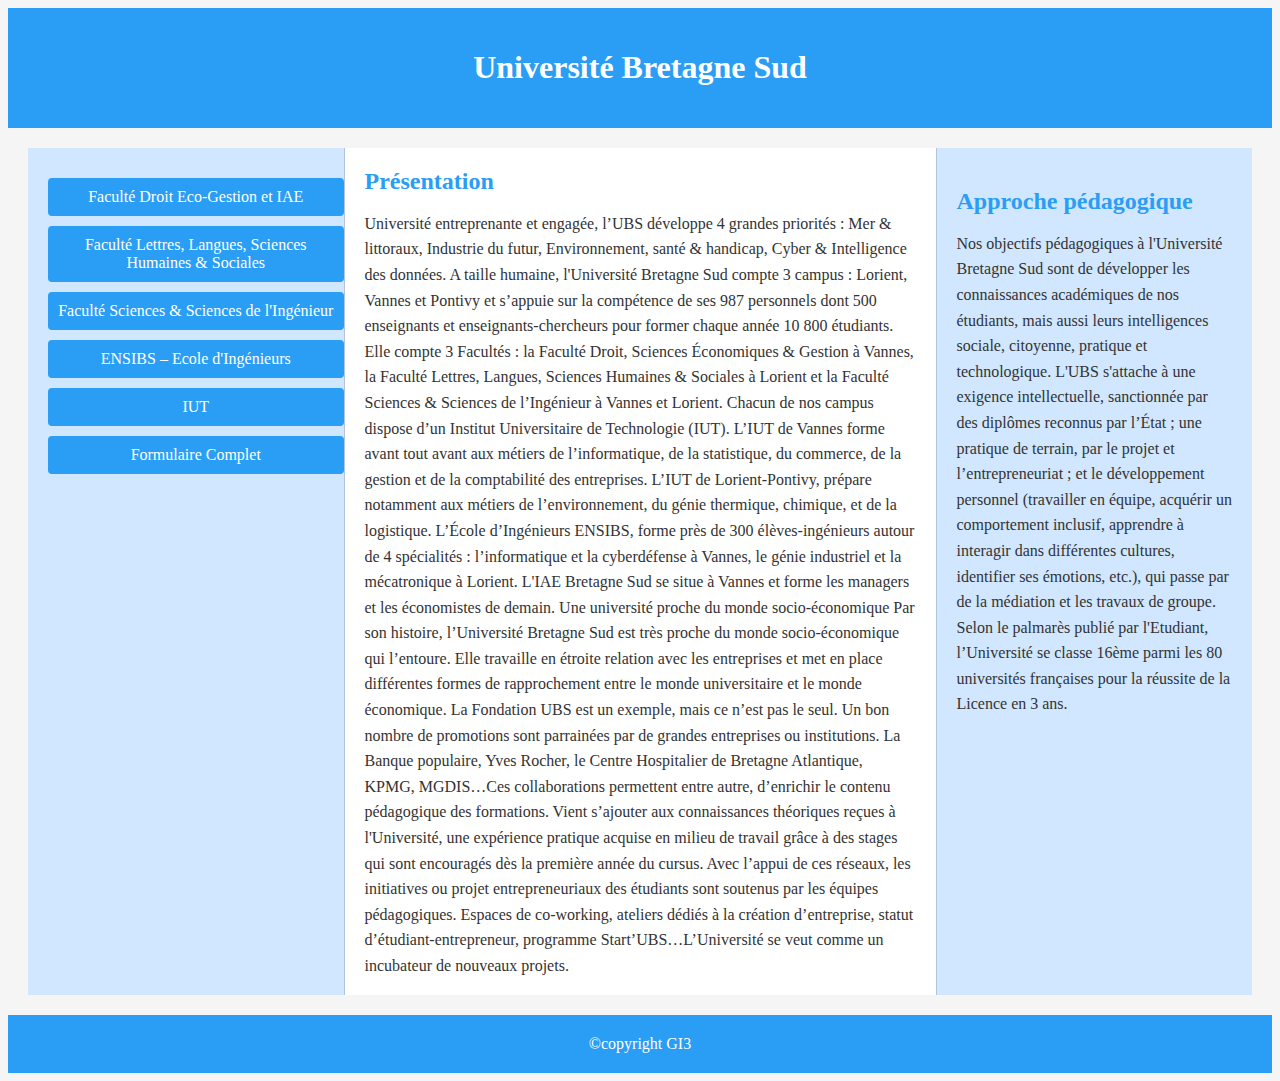
<file: index.html>
<!DOCTYPE html>
<html>
<head>
<meta name="viewport" content="width=device-width, initial-scale=1.0">
        <style>
            body {
              font-family: 'Verdana';
              color: #333333;
              background-color: whitesmoke;
              height: 100%;
              display: flex;
              flex-direction: column;
            }
            .header, .footer {
              background-color: #2a9df4;
              text-align: center;
              padding: 20px;
              color: white;
            }
            .container {
              display: flex;
              flex: 2;
              margin: 20px;
              border-radius: 8px;
              background-color: white;
            }
            .menu, .main, .right {
              padding: 20px;
            }
            .menu {
              width: 25%;
              background-color: #d0e7ff;
              border-right: 1px solid #b0c4de;
            }
            .menu a {
              background-color: #2a9df4;
              padding: 10px;
              margin-top: 10px;
              display: block;
              width: 100%;
              color: white;
              text-decoration: none;
              border-radius: 4px;
              text-align: center;
            }
            .menu a:hover {
              background-color: #1c7dcf;
            }
            .main {
              width: 50%;
              padding: 0 20px;
            }
            .right {
              width: 25%;
              background-color: #d0e7ff;
              border-left: 1px solid #b0c4de;
            }
            h2 {
              color: #2a9df4;
              margin-bottom: 10px;
            }
            p {
              line-height: 1.6;/*Hauteur entre h2 et p*/
            }
            
            
            @media  (max-width: 600px) {
              .container {
                flex-direction: column;
              }
              .menu, .main, .right {
                width: 100%;
                padding: 15px 0;
                border-radius: 0;
              }
              .menu {
                border-right: none;
                border-bottom: 1px solid #b0c4de;
              }
              .right {
                border-left: none;
                border-top: 1px solid #b0c4de;
              }
            }
            </style>

</head>
<body>
<div class="header">
  <h1>Université Bretagne Sud</h1>
</div>
<div class="container">
  <div class="menu">
    <a href="https://www-facultedseg.univ-ubs.fr/fr/index.html">Faculté Droit Eco-Gestion
         et IAE</a>
    <a href="https://www-facultellshs.univ-ubs.fr/fr/index.html">Faculté Lettres, Langues,
         Sciences Humaines & Sociales</a>
    <a href="https://www-facultesciences.univ-ubs.fr/fr/index.html">Faculté Sciences & 
        Sciences de l'Ingénieur</a>
    <a href="ENSIBS.HTML">ENSIBS – Ecole d'Ingénieurs</a>
    <a href="https://www.iutvannes.fr/">IUT </a>
    <a href="formulaire.html">Formulaire Complet</a>
  </div>
  <div class="main">
    <h2>Présentation</h2>
    <p>Université entreprenante et engagée, l’UBS développe 4 grandes priorités : Mer & littoraux, Industrie du futur, Environnement, santé & handicap, Cyber & Intelligence des données. A taille humaine, l'Université Bretagne Sud compte 3 campus : Lorient, Vannes et Pontivy et s’appuie sur la compétence de ses 987 personnels dont 500 enseignants et enseignants-chercheurs pour former chaque année 10 800 étudiants.
    <br>Elle compte 3 Facultés : la Faculté Droit, Sciences Économiques & Gestion à Vannes, la Faculté Lettres, Langues, Sciences Humaines & Sociales à Lorient et la Faculté Sciences & Sciences de l’Ingénieur à Vannes et Lorient. Chacun de nos campus dispose d’un Institut Universitaire de Technologie (IUT). L’IUT de Vannes forme avant tout avant aux métiers de l’informatique, de la statistique, du commerce, de la gestion et de la comptabilité des entreprises. L’IUT de Lorient-Pontivy, prépare notamment aux métiers de l’environnement, du génie thermique, chimique, et de la logistique.

    L’École d’Ingénieurs ENSIBS, forme près de 300 élèves-ingénieurs autour de 4 spécialités : l’informatique et la cyberdéfense à Vannes, le génie industriel et la mécatronique à Lorient.
    
    L'IAE Bretagne Sud se situe à Vannes et forme les managers et les économistes de demain. 
    Une université proche du monde socio-économique
    Par son histoire, l’Université Bretagne Sud est très proche du monde socio-économique qui l’entoure. Elle  travaille en étroite relation avec les entreprises et met en place différentes formes de rapprochement entre le monde universitaire et le monde économique. La Fondation UBS est un exemple, mais ce n’est pas le seul. Un bon nombre de promotions sont parrainées par de grandes entreprises ou institutions. La Banque populaire, Yves Rocher, le Centre Hospitalier de Bretagne Atlantique, KPMG, MGDIS…Ces collaborations permettent entre autre, d’enrichir le contenu pédagogique des formations.
    Vient s’ajouter aux connaissances théoriques reçues à l'Université, une expérience pratique acquise en milieu de travail grâce à des stages qui sont encouragés dès la première année du cursus.
    
    Avec l’appui de ces réseaux, les initiatives ou projet entrepreneuriaux des étudiants sont soutenus par les équipes pédagogiques. Espaces de co-working, ateliers dédiés à la création d’entreprise,  statut d’étudiant-entrepreneur, programme Start’UBS…L’Université se veut comme un incubateur de nouveaux projets. </p>

  </div>
  <div class="right">
    <h2>Approche pédagogique</h2>
    <p>Nos objectifs pédagogiques à l'Université Bretagne Sud sont de développer les connaissances académiques 
      de nos étudiants, mais aussi leurs intelligences sociale, citoyenne, pratique et technologique.
      L'UBS s'attache à une exigence intellectuelle, sanctionnée par des diplômes reconnus par l’État ; une pratique de terrain, par le projet et l’entrepreneuriat ; et le développement personnel (travailler en équipe, acquérir un comportement inclusif, apprendre à interagir dans différentes cultures, identifier ses émotions, etc.), qui passe par de la médiation et les travaux de groupe. Selon le palmarès publié par l'Etudiant, l’Université se classe 16ème parmi les 80 universités françaises pour la réussite de la Licence en 3 ans.
        </p>
  </div>
</div>
<div class="footer">
    &copy;copyright GI3
</div>
</div>
        



</body>
</html>
</file>
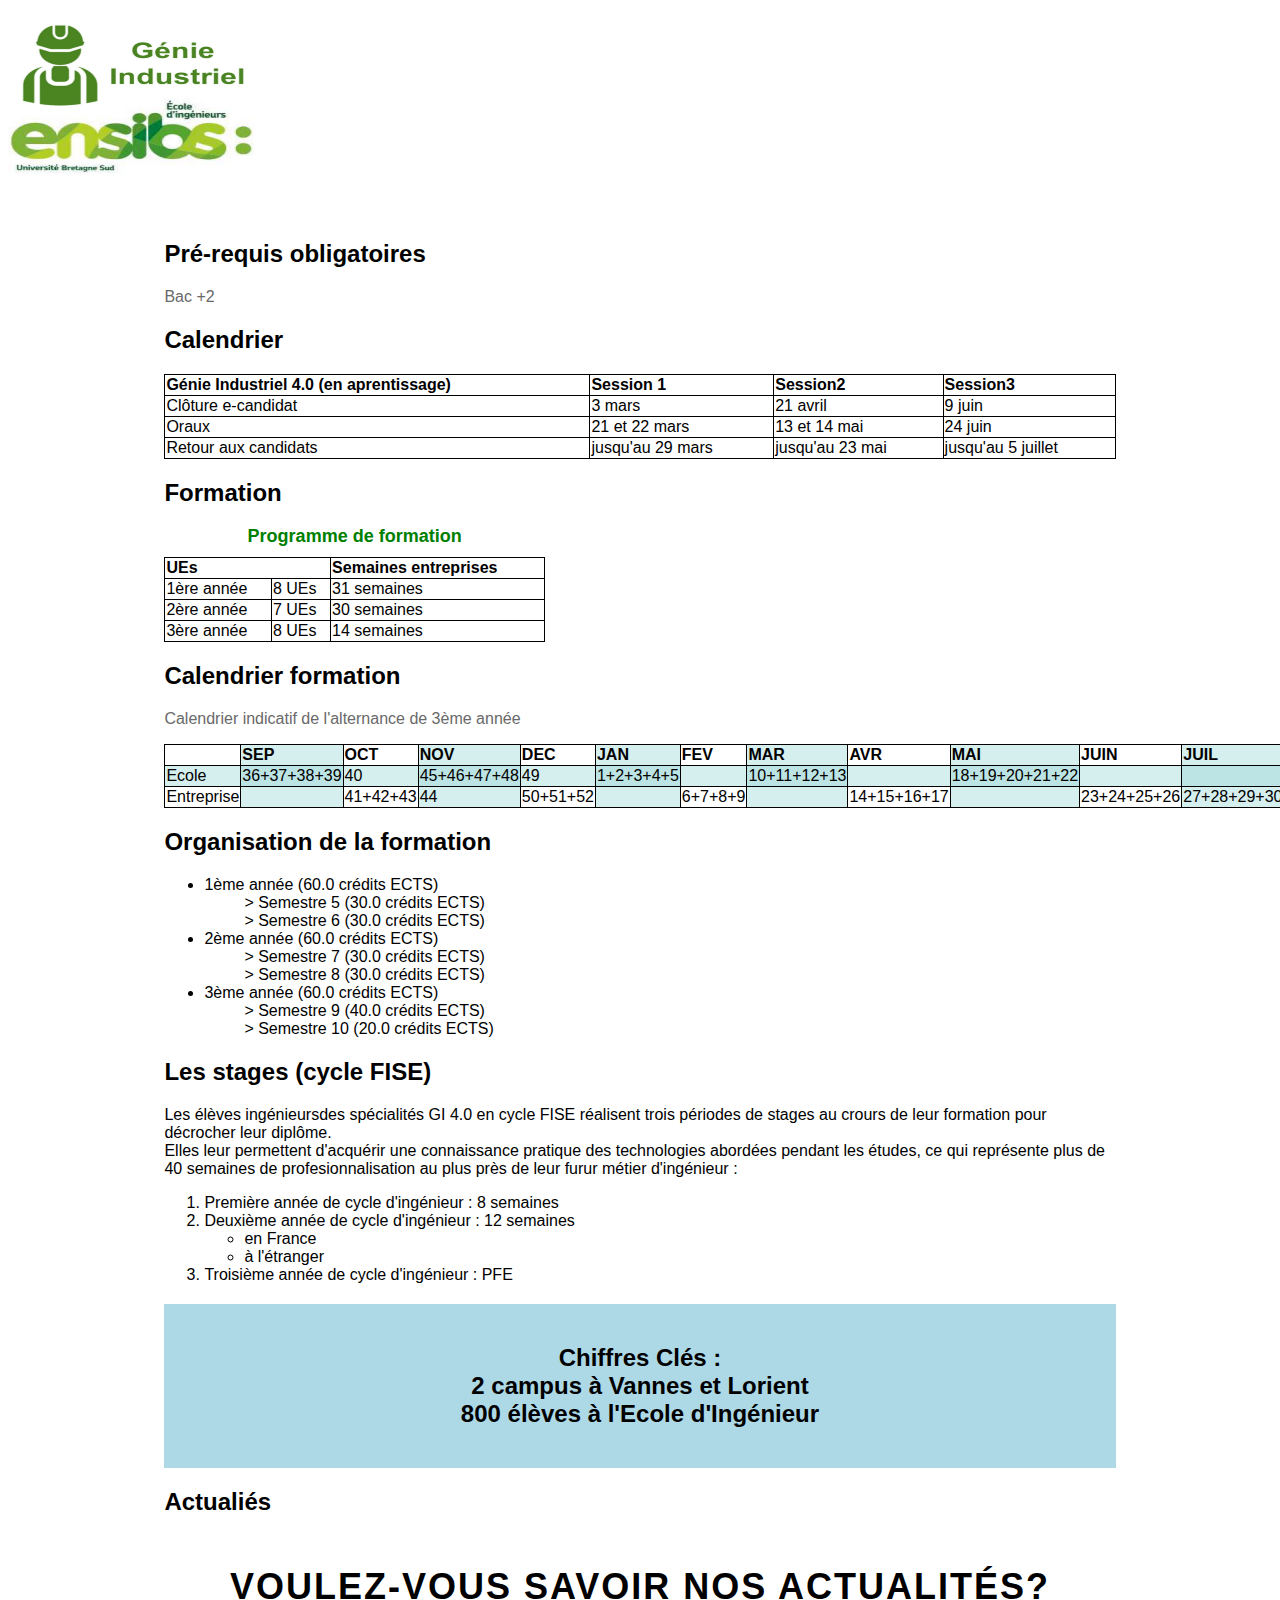
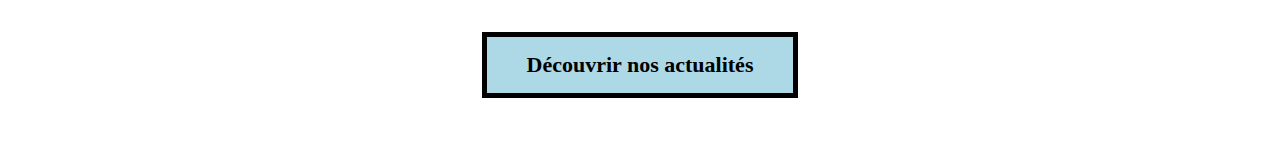
<file: admission.html>
<!--page admission-->
<DOCTYPE html>
    <html lang = "fr">
        <link rel="stylesheet" href="stylepage1.css">
   
        <body>


        <a href="Apprentissage.html"><img src="logoGI.jpg" width=250px height= 180px alt= ""></a>
 <div class="container_informations">
    <h2> Pré-requis obligatoires</h2>
    <p> Bac +2</p>
    <h2>Calendrier</h2>
    <table style="width: 100%">
    <tr>
        <th>Génie Industriel 4.0 (en aprentissage)</th>
        <th>Session 1</th>
        <th>Session2</th>
        <th>Session3</th>
    </tr>
    <tr>
        <td>Clôture e-candidat</td>
        <td>3 mars</td>
        <td>21 avril</td>
        <td>9 juin</td>
    </tr>
    <tr>
        <td>Oraux</td>
        <td>21 et 22 mars</td>
        <td>13 et 14 mai</td>
        <td>24 juin</td>
    </tr>
    <tr>
        <td>Retour aux candidats</td>
        <td>jusqu'au 29 mars</td>
        <td>jusqu'au 23 mai</td>
        <td>jusqu'au 5 juillet</td>
    </tr>
</table>
<!--cellule fusionner légende-->
<h2>Formation</h2>
<table style="width: 40%">
    <caption>Programme de formation</caption><!--légendes-->
    <tr>
        <th colspan="2">UEs</th> <!--fusionner deux cellules-->
        <th> Semaines entreprises</th>
    </tr>
    <tr>
        <td>1ère année</td> 
        <td>8 UEs</td>
        <td>31 semaines</td>
    </tr>
    <tr>
        <td>2ère année</td> 
        <td>7 UEs</td>
        <td>30 semaines</td>
    </tr>
    <tr>
        <td>3ère année</td> 
        <td>8 UEs</td>
        <td>14 semaines</td>
    </tr>
</table>
<!--Combiner les rayures zébrées verticales et horizontales-->
<h2>Calendrier formation</h2>
<p>Calendrier indicatif de l'alternance de 3ème année</p>
<table class = "third-table" style="width: 100%">
<tr>
    <th></th>
    <th>SEP</th>
    <th>OCT</th>
    <th>NOV</th>
    <th>DEC</th>
    <th>JAN</th>
    <th>FEV</th>
    <th>MAR</th>
    <th>AVR</th>
    <th>MAI</th>
    <th>JUIN</th>
    <th>JUIL</th>
    <th>AOU</th>

</tr>
<tr>
    <td>Ecole</td>
    <td>36+37+38+39</td>
    <td>40</td>
    <td>45+46+47+48</td>
    <td>49</td>
    <td>1+2+3+4+5</td>
    <td></td>
    <td>10+11+12+13</td>
    <td></td>
    <td>18+19+20+21+22</td>
    <td></td>
    <td></td>
    <td></td>
</tr>
<tr>
    <td>Entreprise</td>
    <td></td>
    <td>41+42+43</td>
    <td>44</td>
    <td>50+51+52</td>
    <td></td>
    <td>6+7+8+9</td>
    <td></td>
    <td>14+15+16+17</td>
    <td></td>
    <td>23+24+25+26</td>
    <td>27+28+29+30</td>
    <td>31+32+33+34+35</td>
    
</tr>

</table>

<h2>Organisation de la formation</h2>
<!--liste HTML non ordonnée-->
<ul><!--liste d'éléments sans ordre-->
    <li>1ème année (60.0 crédits ECTS)</li> <!--li: élément dans une liste-->
    <dd> > Semestre 5 (30.0 crédits ECTS)</dd><!--description d'un élément-->
    <dd> > Semestre 6 (30.0 crédits ECTS)</dd>

    <li>2ème année (60.0 crédits ECTS)</li> <!--li: élément dans une liste-->
    <dd> > Semestre 7 (30.0 crédits ECTS)</dd><!--description d'un élément-->
    <dd> > Semestre 8 (30.0 crédits ECTS)</dd>

    <li>3ème année (60.0 crédits ECTS)</li> <!--li: élément dans une liste-->
    <dd> > Semestre 9 (40.0 crédits ECTS)</dd><!--description d'un élément-->
    <dd> > Semestre 10 (20.0 crédits ECTS)</dd>


</ul>
<!--Liste ordonnée + non ordonnée-->
<h2>Les stages (cycle FISE)</h2>
<p style="color: black; font-size: 16px;">Les élèves ingénieursdes spécialités GI 4.0 en cycle FISE réalisent
     trois périodes de stages au crours de leur formation pour décrocher leur diplôme.<br>
    Elles leur permettent d'acquérir une connaissance pratique des technologies abordées pendant les études, ce qui représente 
plus de 40 semaines de profesionnalisation au plus près de leur furur métier d'ingénieur : </p>

<ol><!--ordonnée-->
<li>Première année de cycle d'ingénieur : 8 semaines</li>
<li>Deuxième année de cycle d'ingénieur : 12 semaines
    <ul>
        <li>en France</li>
        <li>à l'étranger</li>
    </ul>
</li>
<li>Troisième année de cycle d'ingénieur : PFE </li>
</ol>

<!--class utiliser par plusieur éléments / id utiliser uen seule fois-->
<!--classe et ID : nom de classe peut être utilisé par plusieurs éléments HTML,
tandis qu'un ID ne doit être utilisé que par un seul élément dans la page-->

<h2 id="myfooter"> Chiffres Clés : <br> 2 campus à Vannes et Lorient<br> 800 élèves à l'Ecole d'Ingénieur</h2>
<!--utiliser attribut id en javascript-->
<!--getElementById(): accéder à un élémnet avec un identifiant-->
<h2>Actualiés</h2>
<h1 id="myfooterJS"> Voulez-vous savoir nos actualités?</h1>
<button id="button-myfooter" onclick="AffichageTexte()">Découvrir nos actualités</button>
<script src="admissionJS.js"></script>
</div>

            
        </body>
        </html>
</file>
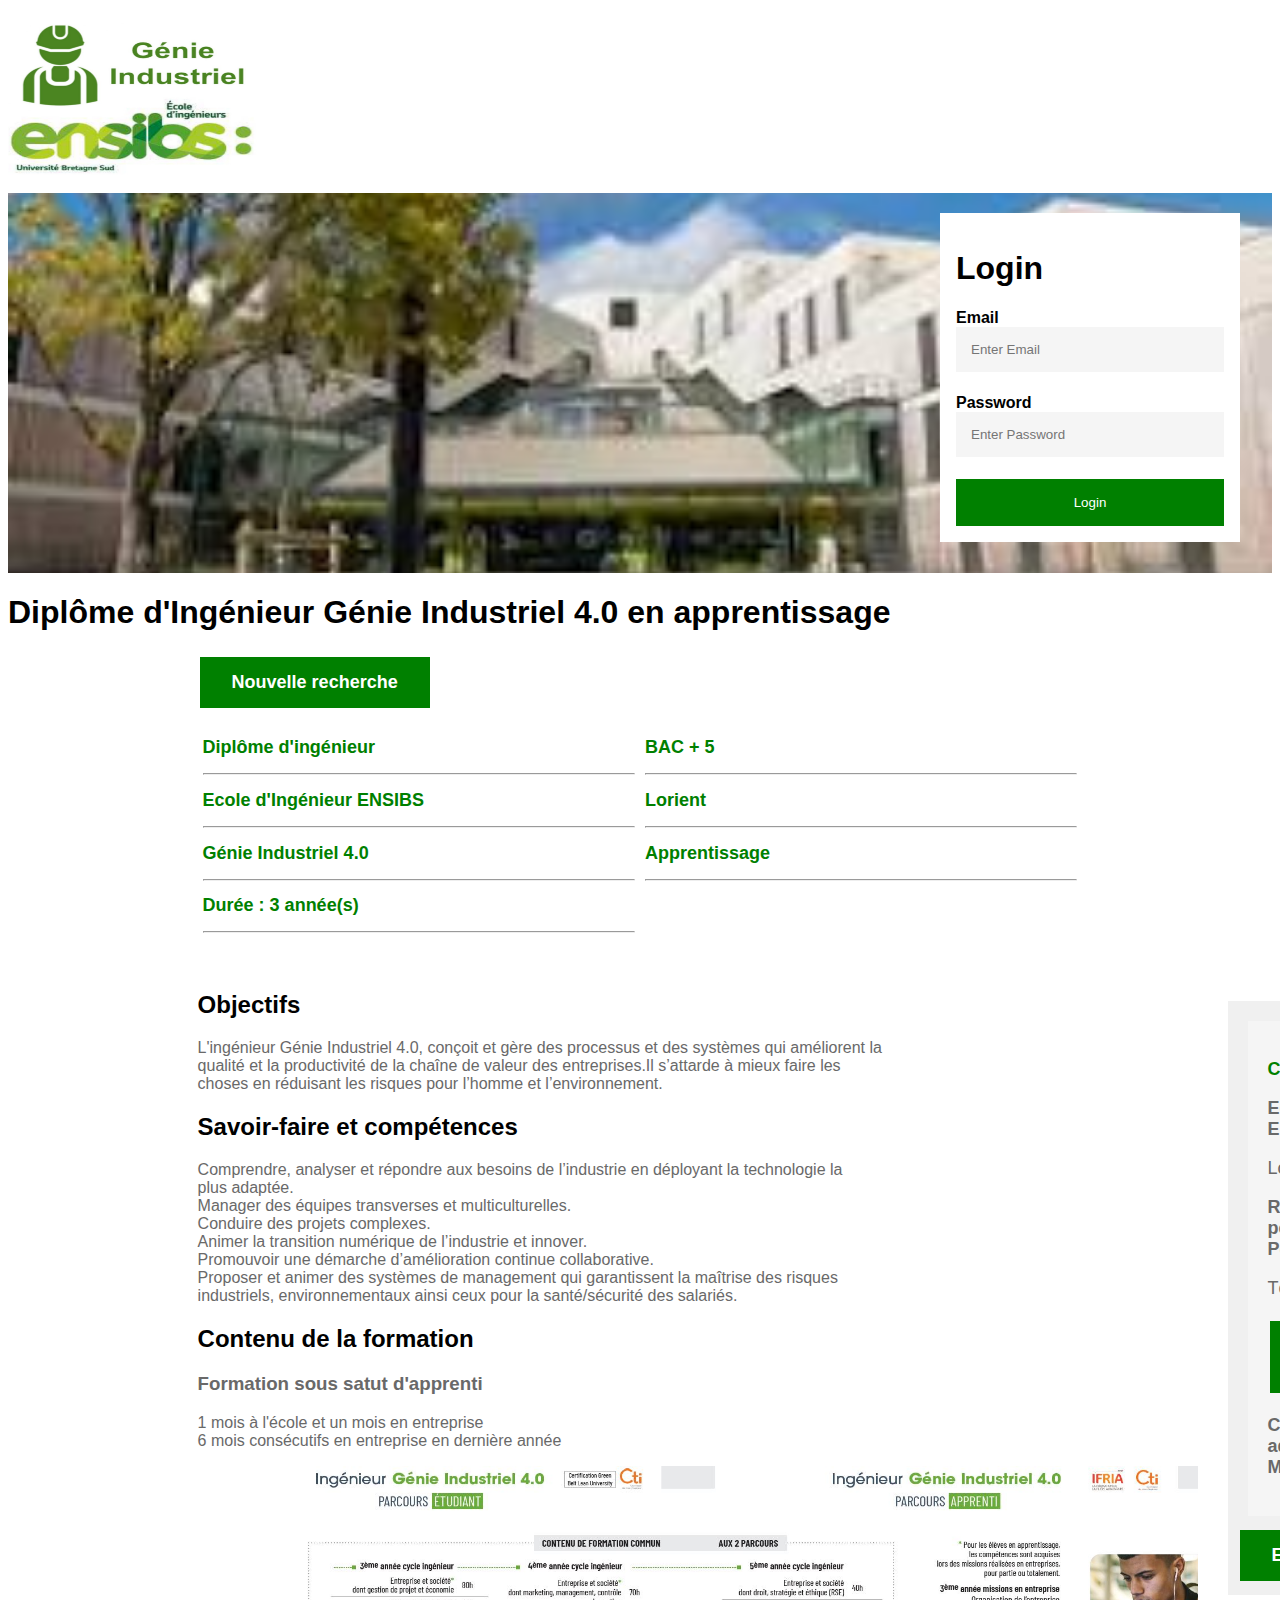
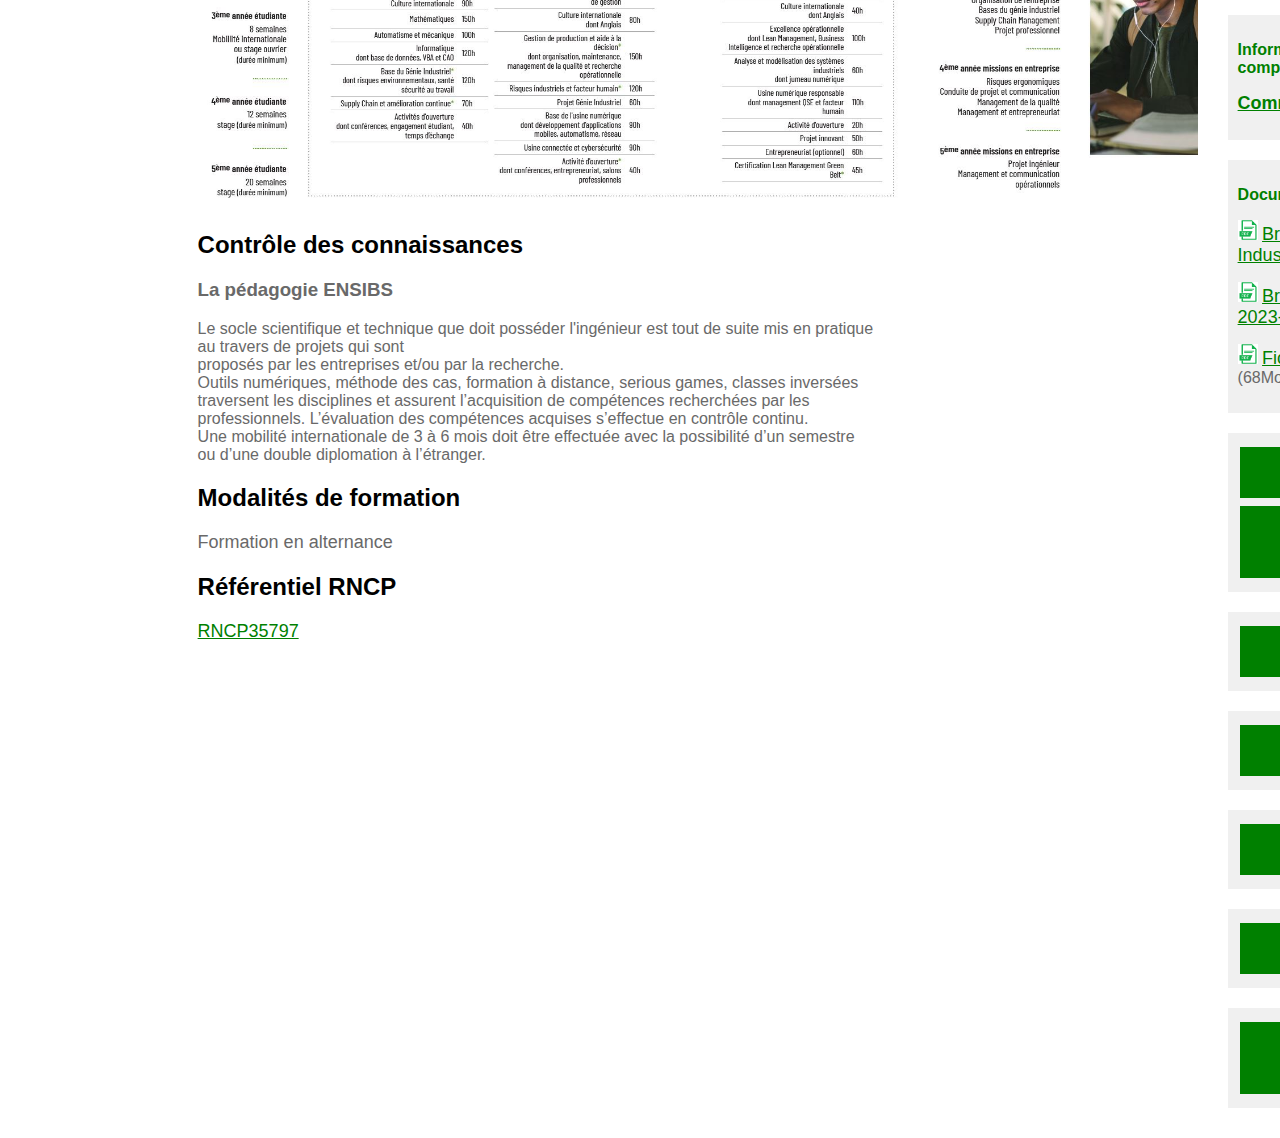
<file: Apprentissage.html>
<!--reformuler le script CSS-->
<!DOCTYPE html>
<html lang="fr" >
<head>
<title>TP1</title>

<!--insérer le Favion-->

<link rel="shortcut icon" href="icone ensibs.jpg.png" type="image/x-icon">

<!--ajouter un formulaire à une image-->
<link rel="stylesheet" href="stylepage1.css">



</head>
<body>
    <a href="ENSIBS.HTML"><img src="logoGI.jpg" width=250px height= 180px alt= ""></a>
<div class="bg-img">
    <form class = "container">
        <h1>Login</h1>
        <!--champ de saisie pour l'email-->
    <label for="email"><b>Email</b></label>
    <input type="text" placeholder="Enter Email" name="email" required>
<!--champ de saisie pour le mot de passe-->
<label for="psw"><b>Password</b></label>
<input type="password" placeholder="Enter Password" name="psw" required>
<!--Bouton pour soumettre  le formulaire-->
<button type="submit"  class="btn">Login</button>
</form>
</div>

    <h1>Diplôme d'Ingénieur Génie Industriel 4.0 en apprentissage</h1>

    <!-- Bouton lien-->
    <div class="button-container">
    <a href="https://www-ensibs.univ-ubs.fr/fr/formations/rechercher-une-formation.html"
    class="button-style">Nouvelle recherche</a>
    </div>
    <!--section-->
    <div class="containerleftright">
        <div class="left">
    <h2 style="color: green; font-size: 18px;"> Diplôme d'ingénieur</h2>
    <hr>
    <h2 style="color: green; font-size: 18px;"> Ecole d'Ingénieur ENSIBS</h2>
    <hr>
    <h2 style="color: green; font-size: 18px;"> Génie Industriel 4.0</h2>
    <hr>
    <h2 style="color: green; font-size: 18px;"> Durée : 3 année(s)</h2>
    <hr>
        </div>
        <div class="right">

    <h2 style="color: green; font-size: 18px;"> BAC + 5</h2>
    <hr>
    <h2 style="color: green; font-size: 18px;"> Lorient</h2>
    <hr>
    <h2 style="color: green; font-size: 18px;"> Apprentissage</h2>
    <hr>
    </div>
</div>
<!--début main-->
<div class="main">
<div classe="content">
<h2>Objectifs</h2>

    <p>L'ingénieur Génie Industriel 4.0, conçoit et gère des processus et des systèmes qui améliorent la
    <br>qualité et la productivité de la chaîne de valeur des entreprises.Il s’attarde à mieux faire les
    <br>choses en réduisant les risques pour l’homme et l’environnement.</p>

<h2>Savoir-faire et compétences</h2>

    <p>Comprendre, analyser et répondre aux besoins de l’industrie en déployant la technologie la
    <br>plus adaptée.
    <br>Manager des équipes transverses et  multiculturelles.
    <br>Conduire des projets complexes.
    <br>Animer la transition numérique de l’industrie et innover.
    <br>Promouvoir une démarche d’amélioration continue collaborative.
    </br>Proposer et animer des systèmes de management qui garantissent la maîtrise des risques
    <br>industriels, environnementaux ainsi ceux pour la santé/sécurité des salariés.</p>

<h2>Contenu de la formation</h2>

    <h3>Formation sous satut d'apprenti</h3>

        <p> 1 mois à l'école et un mois en entreprise
        <br>6 mois consécutifs en entreprise en dernière année
        </p>
        <img src="parcours.jfif" alt="image parcours" width="1000" height="342">

<h2>Contrôle des connaissances</h2>
    <h3>La pédagogie ENSIBS</h3>

        <p>Le socle scientifique et technique que doit posséder l'ingénieur est tout de suite mis en pratique
        <br> au travers de projets qui sont
        <br>proposés par les entreprises et/ou par la recherche.
        <br>Outils numériques, méthode des cas, formation à distance, serious games, classes inversées
        <br>traversent les disciplines et assurent l’acquisition de compétences recherchées par les
        <br>professionnels.
        L’évaluation des compétences acquises s’effectue en contrôle continu.
        <br>Une mobilité internationale de 3 à 6 mois doit être effectuée avec la possibilité d’un semestre
        <br>ou d’une double diplomation à l’étranger.</P>

    <h2>Modalités de formation  </h2>

        <p style="color: dimgray; font-size: 18px;">Formation en alternance</p>

    <h2>Référentiel RNCP   </h2>

        <a style="color: green; font-size: 18px;"href="https://www.francecompetences.fr/recherche/rncp/35797/">RNCP35797</a>
        </div>
        <div class="sectionsleft">
        <div class="sectionleft">
<!--premiere section-->
        <div class="section1"><!--padding:espacement interne, marging: espace autout des blocs-->
         <p style="color: green; font-weight : bold;"> Contact</p>
         <p style ="font-weight: bold;">Ecole d'Ingénieurs <br> ENSIBS</p>
         <P> Lorient</P>
         <p style="font-weight: bold;">Responsable
            <br> pédagogique
            <br> Perrine le Meur</p>
        <p>Tél : 0297874025</p>
            <!-- Bouton lien-->
<a href="mailto:perrine.le-meur@univ-ubs.fr"
class="button-style">Envoyer un mail</a>
    <p style="font-weight:bold;"> Contact administratif
    <br>Marion Tonnerre</p>
</div>
<!-- Bouton lien-->
<a href="mailto:marion.tonnerre@univ-ubs.fr"
class="button-style">Envoyer un mail</a>
</div>

 <!--deuxième section-->
    <div class="sectionleft"><!--padding:espacement interne, marging: espace autout des blocs-->
        <p style="color: green; font-weight : bold;">Information <br> compémentaires</p>
    <a style = "color:green; font-size : 18px; font-weight:bold;"href="https://www-ensibs.univ-ubs.fr/fr/rejoindre-l-ensibs/en-cycle-ingenieur/candidater-1.html">
    <p>Comment candidater ?</a>
    </div>

<!--troisième section--> 
<div class="sectionleft"><!--padding:espacement interne, marging: espace autout des blocs-->
    <p style="color: green; font-weight: bold;">Documents</p>
    <p><img src="pdf.png" alt ="icone pdf" width="20" height="20"> 
        <a style="color: green;font-size:18px;"href="brochure.pdf">
            Brochure Génie Industriel </a>
        <span style="color: dimgray;">(2Mo)</span></p>

    </p><p><img src="pdf.png" alt ="icone pdf" width="20" height="20">
        <a style="color: green;font-size:18px;"href="ensibs.pdf">
        Brochure ENSIBS 2023-2024</a>
        <span style="color: dimgray;">(7Mo)</span></p>
    </p><p><img src="pdf.png" alt ="icone pdf" width="20" height="20">
        <a style="color: green;font-size:18px;"href="alternance.pdf">
        Fiche alternance</a>
        <span style="color: dimgray;">(68Mo)</span></p>
        </div>

 <!-- Bouton lien-->
 <div class="sectionleft">
 <a href="https://www.univ-ubs.fr/fr/formation-initiale-continue/tarifs.html"
    class="button-style" style="width: 210px;">Tarifs</a>

     <!-- Bouton lien-->
     
 <a href="https://www.univ-ubs.fr/fr/vie-des-campus/campus/sante-handicap.html"
 class="button-style">Santé & Handicap</a>
    </div>

    <!--bouton cérémonie-->
    <div class="sectionleft">
        <a href="cérémonie.html" class="button-style" style="width: 210px;">Cérémonies</a>
        </div>
        
        <!--bouton médias-->

        <div class="sectionleft">
        <a href="Média.html" class="button-style" style="width: 210px;">Médias</a>
        </div>
     <!--bouton recherche-->

     <div class="sectionleft">
        <a href="recherche.html" class="button-style" style="width: 210px;">Recherche</a>
        </div>

        <!--bouton admission-->

     <div class="sectionleft">
        <a href="admission.html" class="button-style" style="width: 210px;">Admission</a>
        </div>
        
        <!--bouton olus d'info-->

     <div class="sectionleft">
        <a href="plusinfo.html" class="button-style" style="width: 210px;">Plus d'Informations</a>
        </div>
</div>
</p>   
</body>
</div>
</html>
</html>
</file>
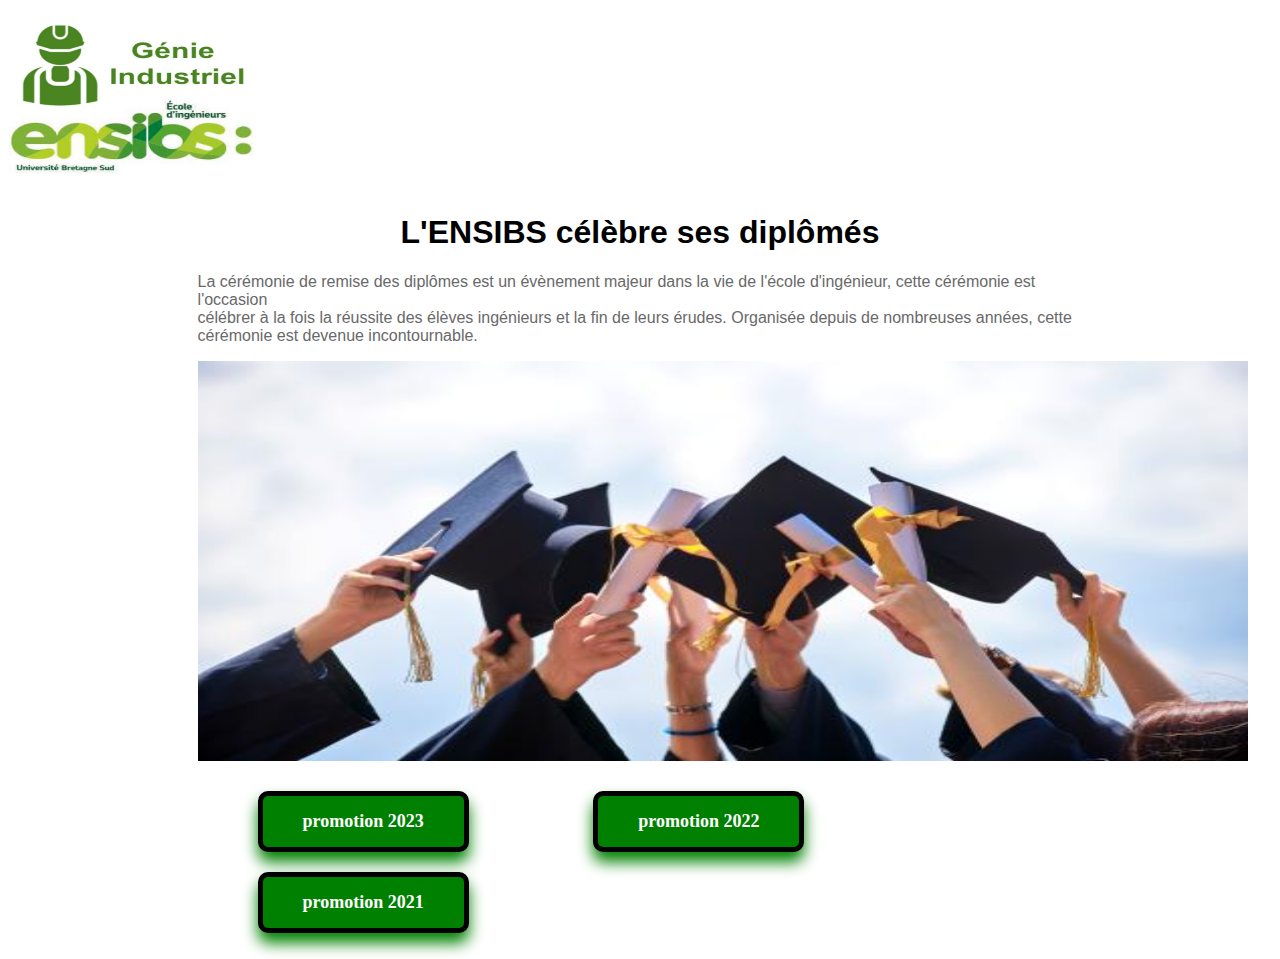
<file: cérémonie.html>
<!--page cérémonie-->
<!DOCTYPE html>
<html>
    <link rel="stylesheet" href="stylepage1.css">
    <script src="cérémonie.js"></script>
    <body>
        <a href="Apprentissage.html"><img src="logoGI.jpg" width=250px height=180px alt=""></a>  
        <div class="containerceremony">
<h1 style="text-align: center;"> L'ENSIBS célèbre ses diplômés</h1>
<p> La cérémonie de remise des diplômes est un évènement majeur dans la vie de l'école d'ingénieur,
    cette cérémonie est l'occasion
    <br> célébrer à la fois la réussite des élèves ingénieurs et la fin de leurs
    érudes.
    Organisée depuis de nombreuses années, cette
    <br>cérémonie est devenue incontournable.
</p>

<img id="monImage" src="cérémonie.jpg" width="1050" height="400">
<p>
    <button class="button-ceremony" type="button" onclick="promotion(2023)">promotion 2023</button>
    <button class="button-ceremony" type="button" onclick="promotion(2022)">promotion 2022</button>
    <button class="button-ceremony" type="button" onclick="promotion(2021)">promotion 2021</button>
    </p>
    </div>
    </body>
</html>
</file>
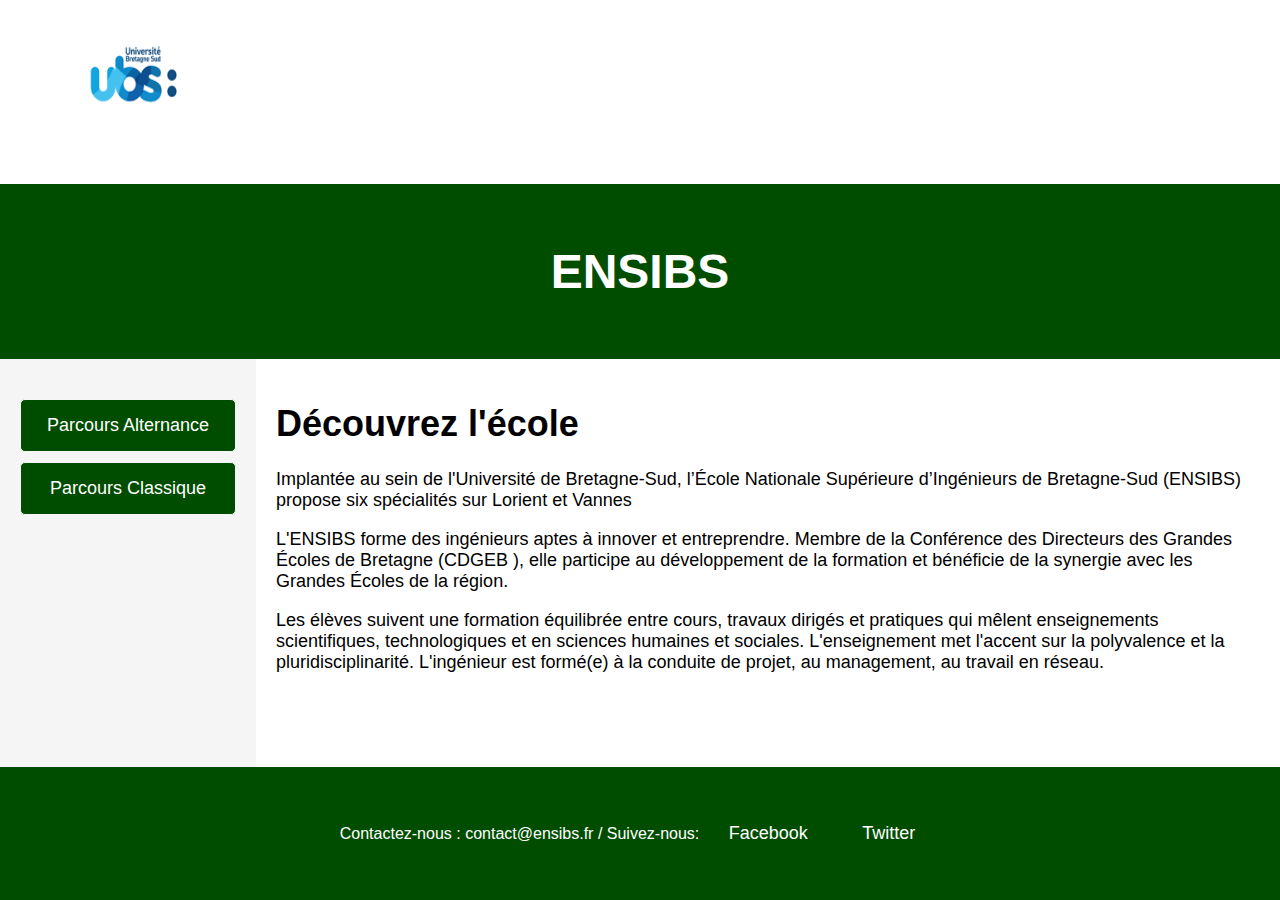
<file: ENSIBS.HTML>
<!DOCTYPE html>
<html lang="fr">
    <head>
        <!--adapter la page aux écrans de différentes tailles-->
        <meta name="viewport" content="width=device-width, initial-scale=1.0">
        <title>Acceuil</title>
        <!--insérer le favion-->
        <link rel="shortcut ion" href="icone ensibs.jpg.png" type="image:x-icon">
        <link rel="stylesheet" href="">
        <style>
            html, body {
                height: 100%;
                margin: 0; /*supprimer les marges*/
                padding: 0; /*supprimer les espacement*/
            }
            body{ 
                font-family: AriaL;
                display: flex;
                flex-direction: column;
                background-color: white;
            }
            header, footer {
                background-color: #004d00;
                color :white;
                text-align: center;
                padding: 20px;
            }
            header {
                font-size: 32px;
            }
            footer{ 
                font-size: 16px;
            }
            .container {
                flex: 1;
                display: grid; /*concevoir une page avec des lignes et colonnes*/
                width: 100%;
                margin: 0;
            }
            nav, article{
                padding: 20px;
            }
            nav {
                background: whitesmoke;
                flex: 1;
                font-size: 15px;
            }
            article{
                background-color: white;
                font-size: 18px;
            }
            nav ul{
                list-style-type: none ; /* supprimer les puces ou numéros par défaut (ordonnée ou non)*/
                padding: 0;
            }
            nav ul li {
                flex: 1;
            }
            nav ul li a {
                color: black;
                font-size: 18px;
                padding: 15px;
                border: 1px solid whitesmoke;
                border-radius: 5px;
                text-align: center;
                width: 100%;
                box-sizing: border-box;/*la largeur et la hauteur incluent les bordures et les espacements internes*/
        
            }
            nav ul li a:hover {
                background-color: #004d00;
                color: white;
            }
            .btn {
                display : inline-block;/*élements en ligne*/
                padding : 15px 25px;
                margin: 5px 0;
                font-size: 18px;
                text-align: center;
                color: white;
                background-color: #004d00;
                border-radius: 5px; /*coins arrondis*/
                text-decoration: none;/*enlever le soulignement du texte*/
            }
            .btn:hover{
                background-color: #004d00;
            }

            @media (min-width: 600px) { /* règle de media appliquée lorsque la largeur de l'écran est d'au moins 600 pixels*/
                .container {
                    grid-template-columns: 20% 80%; /*deux colonnes*/
                    grid-template-rows: none; /*aucune ligne*/
                }
                nav {
                    order: 1; /* placé dans l'ordre de la grille*/
                }
                article {
                    order: 2;
                }
            }
        </style>

        
    </head>
    <body>
        <a href="index.html"><img src="ubs.png" width=250px height= 180px alt= ""></a>
        <header>
            <h2>ENSIBS</h2>
        </header>
        <div class="container">
            <nav><!--définit un ensemble de liens de naviguation-->
                <ul>
                    <li><a href="Apprentissage.html"
                    class ="btn">Parcours Alternance</a></li>
                    <li><a href="https://www-ensibs.univ-ubs.fr/fr/formations/formations/diplome-d-ingenieur-DI/sciences-technologies-sante-STS/diplome-d-ingenieur-genie-industriel-4-0-IGEI00_207.html"
                        class ="btn">Parcours Classique</a></li>
                        
                </ul>

            </nav>
            <article><!--définit un contenu indépendant-->
<h1>Découvrez l'école</h1>
<p>Implantée au sein de l'Université de Bretagne-Sud, l’École Nationale Supérieure d’Ingénieurs de Bretagne-Sud (ENSIBS) propose six spécialités sur Lorient et Vannes</p>
<p>L'ENSIBS forme des ingénieurs aptes à innover et entreprendre. Membre de la Conférence des Directeurs des Grandes Écoles de Bretagne (CDGEB ), elle participe au développement de la formation et bénéficie de la synergie avec les Grandes Écoles de la région.</p>
   <p> Les élèves suivent une formation équilibrée entre cours, travaux dirigés et pratiques qui mêlent enseignements scientifiques, technologiques et en sciences humaines et sociales. L'enseignement met l'accent sur la polyvalence et la pluridisciplinarité. L'ingénieur est formé(e) à la conduite de projet, au management, au travail en réseau.</p>
            </article>
        </div>
        <footer>
            <p>Contactez-nous : contact@ensibs.fr / Suivez-nous:
                <a href="https://www.facebook.com/ENSIBS.Lorient.Vannes/" class="btn">Facebook</a>
                <a href="https://x.com/ENSIBS" class="btn">Twitter</a>
            </p>
        </footer>
 
      
    </body>
</html>
</file>
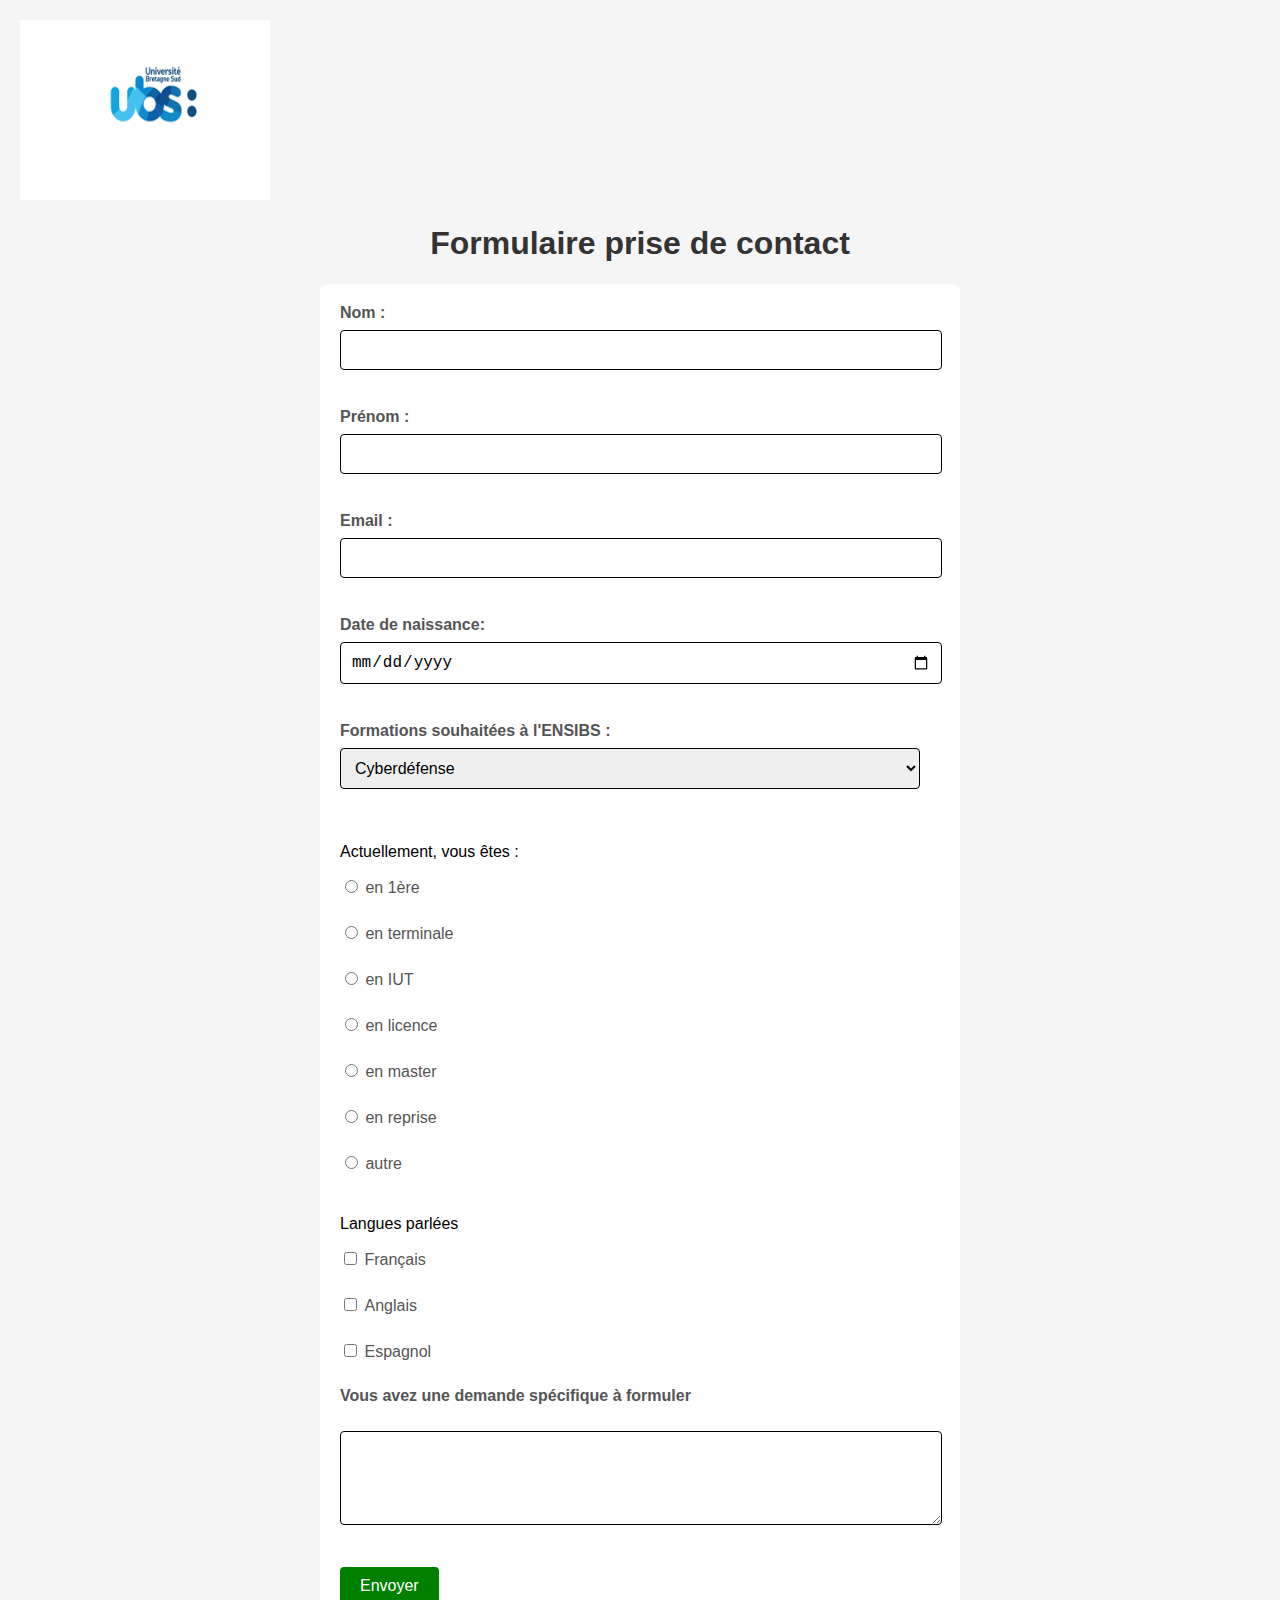
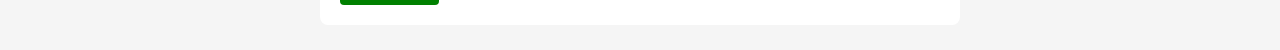
<file: formulaire.html>
<!DOCTYPE html>
<html>
<head>
<meta name="viewport" content="width=device-width, initial-scale=1.0">
        
            <title>Formulaire Complet</title>
            <script src="formulaire.js" defer></script>
        <style>
            body {
                font-family: Arial;
                background-color: whitesmoke;
                margin: 0;
                padding: 20px;
            }

            h1 {
                text-align: center;
                color: #333;
            }

            /*style pour le formulaire*/
            form {
                background-color: white;
                padding: 20px;
                border-radius: 8px;
                max-width: 600px;
                margin: 0 auto;
            }

            /*style pour les labels*/
                label {
                    display: block; /*définir l'élémment comme un block, prenant toute la largeur disponible*/
                    margin-bottom: 8px; /*ajouter un espace de 8px en bas de l'élément*/
                    font-weight: bold; /*texte en gras*/
                    color: #555;
                }
                /*styles pour les champs de texte et autres éléments de formulaires*/
                /*appliquer les styles aux champs de texte, email, date, select et textarea*/
                input[type="text"],
                input[type="email"],
                input[type="date"],
                select,
                textarea {
                    width: calc(100% - 20px); /*la largeur: 100% du conteneur parent moins 20 px*/
                    padding: 10px;
                    margin-bottom: 20px;
                    border: 1px solid black;
                    border-radius: 4px;
                    font-size: 16px;
                }

                /* styles pour les boutons radio et les cases à cocher*/
                input[type="radio"] 
                input[type="checkbox"]{
                        margin-right: 10px;/*marge à droite des boutons radio et des cases à cocher*/
                }

                /*styles aux étiquettes après les boutons radio et les cases à cocher*/

                input[type="radio"] + label,
                input[type="checkbox"] + label {
                    display: inline-block; /*texte aligné avec le bouton*/
                    margin-right: 20px;
                    font-weight: normal;
                }

                /*styles pour le bouton de soumission*/
                input[type="submit"] {
                    background-color: green;
                    color: white;
                    padding: 10px 20px;
                    border: none;
                    border-radius: 4px;
                    cursor: pointer;
                    font-size: 16px;
                }

                input[type="submit"]:hover {
                    background-color: #084d08;
                }
        </style>
</head>
<body>
    <a href="index.html"><img src="ubs.png" width=250px height= 180px alt= ""></a>
<h1>Formulaire prise de contact</h1>
<form id="contact-form" onsubmit="handleSubmit(event)">
    <!--champ de texte-->
     <label for="nom">Nom :</label>
     <input type="text" id="nom" name="nom" required><br><br>
     <label type="Prénom">Prénom :</label>
     <input type="text" id="Prénom" name="Prénom" required><br><br>

     <!--champ d'email-->
     <label for="email">Email :</label>
     <input type="email" id="email" name="email" required><br><br>

        <!--champ de date-->
        <label for="date">Date de naissance:</label>
        <input type="date" id="date" name="date" required><br><br>

     <!--Liste déroulante-->
     <label for="Formations">Formations souhaitées à l'ENSIBS :</label>
     <select id="Formations" name="Formations">
            <option value="Cyberdéfense">Cyberdéfense</option>
            <option value="Energies, Hydrogène">Energies, Hydrogène</option>
            <option value="Génie civil 4.0">Génie civil 4.0</option>
            <option value="Génie Industriel 4.0">Génie Industriel 4.0</option>
            <option value="Informatique et Cybersécurité">Informatique et Cybersécurité</option>
            <option value="Mécatronique">Mécatronique/option>
     </select><br><br>


     <!--boutons radio-->
<p>Actuellement, vous êtes :</p>
<input type="radio" id="1ère" name="année" value="1ère">
<label for="1ère">en 1ère</label><br><br>
<input type="radio" id="terminale" name="année" value="terminale">
<label for="terminale">en terminale</label><br><br>
<input type="radio" id="IUT" name="année" value="IUT">
<label for="IUT">en IUT</label><br><br>
<input type="radio" id="licence" name="année" value="licence">
<label for="licence">en licence</label><br><br>
<input type="radio" id="master" name="année" value="master">
<label for="master">en master</label><br><br>
<input type="radio" id="reprise" name="année" value="reprise">
<label for="reprise">en reprise</label><br><br>
<input type="radio" id="autre" name="année" value="autre">
<label for="1ère">autre</label><br><br>

<!--case à cocher-->
<p>Langues parlées</p>
<input type="checkbox" id="français" name="langues" value="français">
<label for="français">Français</label><br><br>
<input type="checkbox" id="anglais" name="langues" value="anglais">
<label for="anglais">Anglais</label><br><br>
<input type="checkbox" id="espagnol" name="langues" value="espagnol">
<label for="espagnol">Espagnol</label><br><br>

<!--zone de texte-->
<label for="demande">Vous avez une demande spécifique à formuler</label><br>
<textarea id="demande" name="demande" rows="4" cols="50"></textarea><br><br>

<!--bouton de soumission-->
<input type="submit" value="Envoyer">


</form>
</body>
</html>
</file>
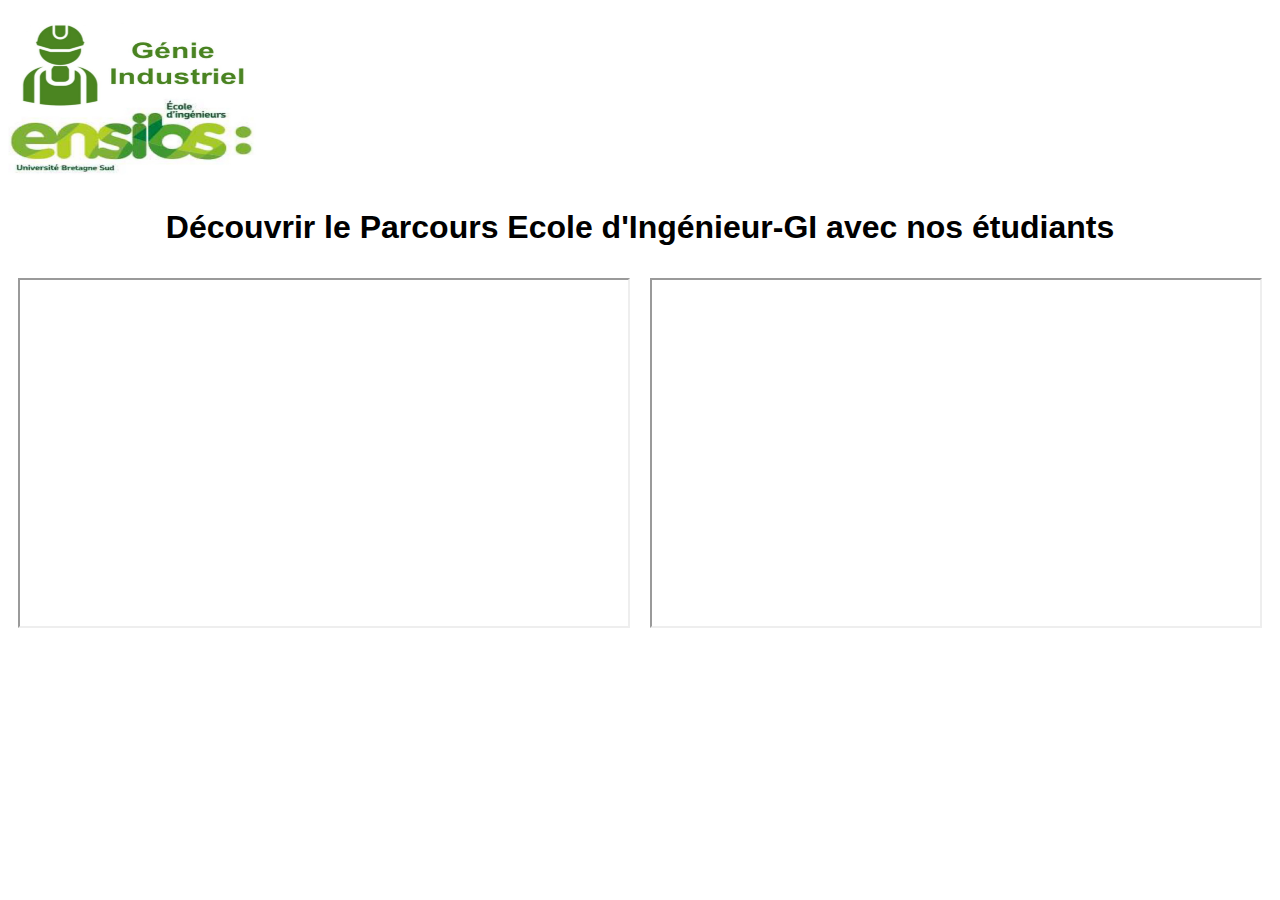
<file: Média.html>
<!--page média-->
<DOCTYPE html>
    <html lang = "fr">
        <head>
            <title> Vidéos ENSIBS </title>
            <link rel="stylesheet" href="stylepage1.css">


        </head>
    <body>
        <a href="TP1.html"><img src="logoGI.jpg" width=250px height= 180px alt= ""></a>
           <div class="containerMedia">

             <h1 style="text-align: center;">Découvrir le Parcours Ecole d'Ingénieur-GI avec nos étudiants</h1>
             <div class="video-container">
                <div class="video">
            <iframe src="https://www.youtube.com/embed/1ERXlA3f91E"
            title ="video1"
            allow="accelerometer; autoplay; clipboard-write;"
            allowfullscreen>
        </iframe>
        </div>
        <div class="video">
            <iframe src="https://www.youtube.com/embed/W_ODRlg3KkU"
            title ="video2"
            allow="accelerometer; autoplay;"
            allowfullscreen></iframe>
        </div>
        </div>
    </div>

    </body>
    </html>
</file>
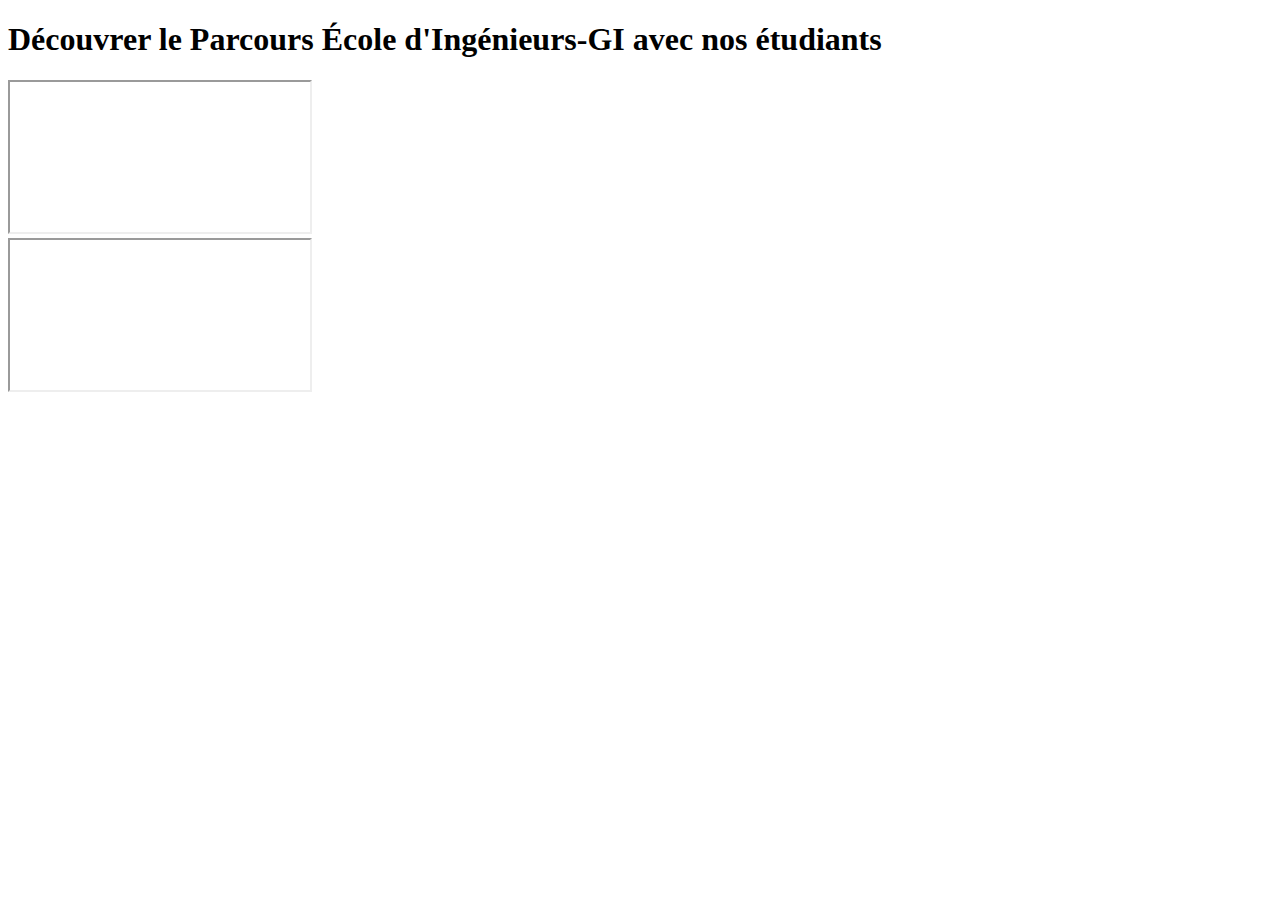
<file: page1.html>
<!DOCTYPE html>
<html lang="fr">
<head>
    <title> Vidéos ENSIBS </title>
<style src="stylepage1.css"></style>
</head>
<body>
    <h1> Découvrer le Parcours École d'Ingénieurs-GI avec nos étudiants </h1>
    <div class="video-container">
        <div class="video">
            <iframe src="https://www.youtube.com/embed/1ERXlA3f91E" 
                    title="video1" 
                    allow="accelerometer; autoplay; clipboard-write;" 
                    allowfullscreen>
            </iframe>
        </div>
        <div class="video">
            <iframe src="https://www.youtube.com/embed/W_ODRlg3KkU" 
                    title="video2" 
                    allow="accelerometer; autoplay; " 
                    allowfullscreen></iframe>
        </div>
    </div>
</body>
</html>
</file>
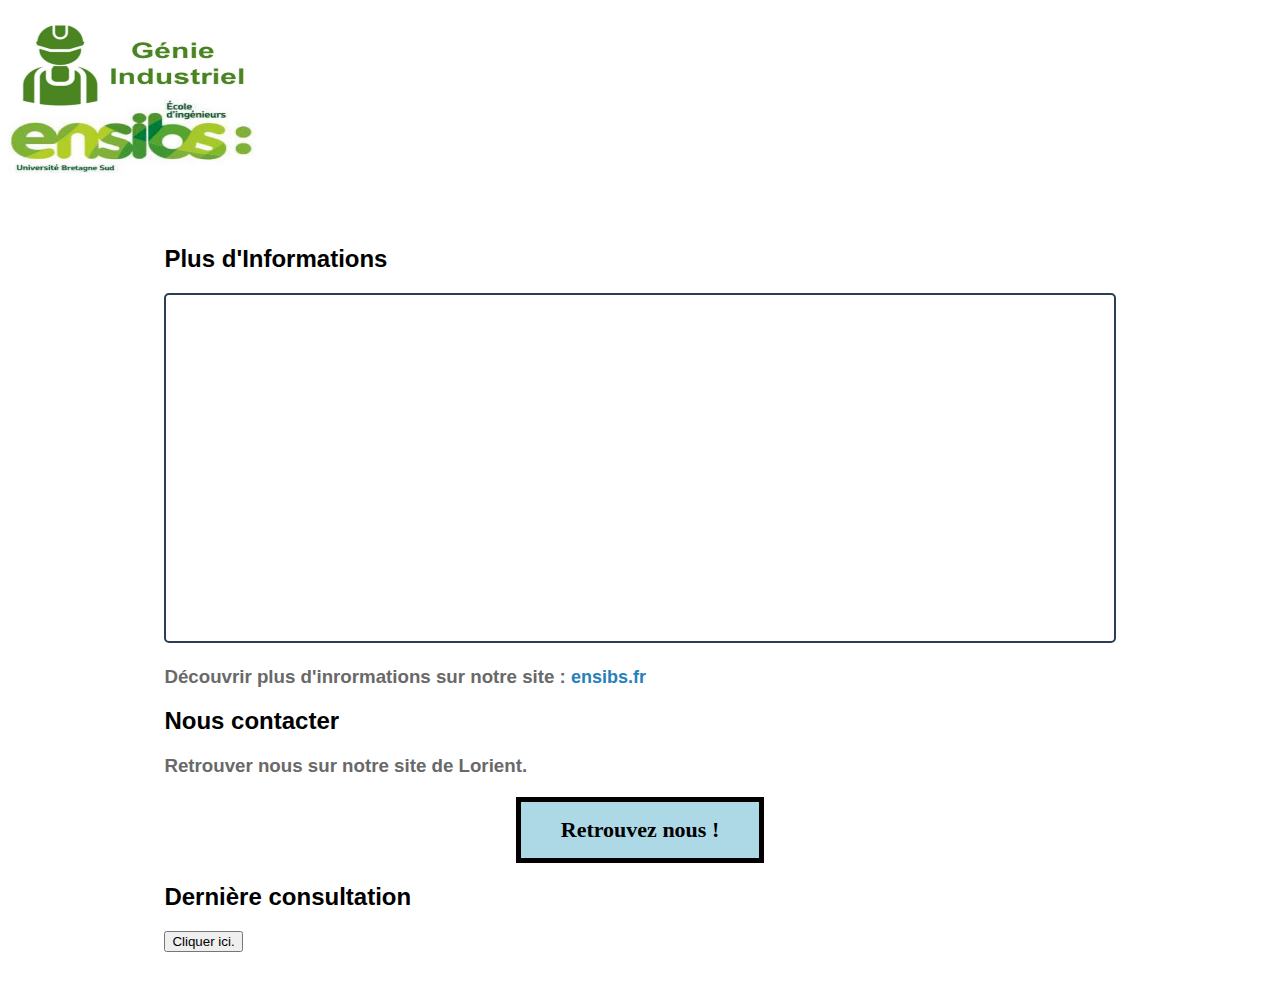
<file: plusinfo.html>
<!--page plusinfo-->
<!DOCTYPE html>
<html>
    <link rel="stylesheet" href="stylepage1.css">
    <script src="cérémonie.js"></script>
    <body>
        <a href="Apprentissage.html"><img src="logoGI.jpg" width=250px height=180px alt=""></a>  

<div class="container_informations">

<!--page plus d'info : ajouter un cadre en ligne-->
<!--iframe : afficher une page web dans une page web-->

<h2>Plus d'Informations</h2>
        <iframe src="https://www-ensibs.univ-ubs.fr/fr/index.html"height="300px" width="100%" id="Iframe_ENSIBS"></iframe>
        <h3>Découvrir plus d'inrormations sur notre site : 
            <a href="https://www-ensibs.univ-ubs.fr/fr/formations/formations-d-ingenieurs/genie-industriel-4-0.html"
            target="iframe_GI" id="Iframe_ENSIBS_a" >ensibs.fr</a>
        </h3>
        <!--modifier le contenu et le style par JS-->
        <h2>Nous contacter</h2>
        <h3 id="MyfooterJS2">Retrouver nous sur notre site de Lorient.</h3>
        <script>
            function myFunction(){
document.getElementById("MyfooterJS2").style.fontSize="35px";
document.getElementById("MyfooterJS2").style.color="black";
document.getElementById("MyfooterJS2").style.backgroundColor="#2980b9";
document.getElementById("MyfooterJS2").innerHTML="Adresse : 17 Bd Flandres Dunkerque 1940, 56100 Lorient";
            }
            
        </script>

        <button type="button" onclick="myFunction()" id="button-myfooter">Retrouvez nous !</button>

        <!--Afficher date et heure par JS-->
        <h2>Dernière consultation</h2>
        <button type="button" id="button-myfooter-informations"
        onclick="document.getElementById('consultation').innerHTML =
        new Date().toLocaleString('fr-FR', {weekday: 'long', year: 'numeric', month: 'long', day: 'numeric', hour:'2-digit', minute:'2-digit', second:'2-digit'})">
        Cliquer ici.
    </button>
    <p id="consultation"></p>
    </div>
    </body>
</html>
</file>
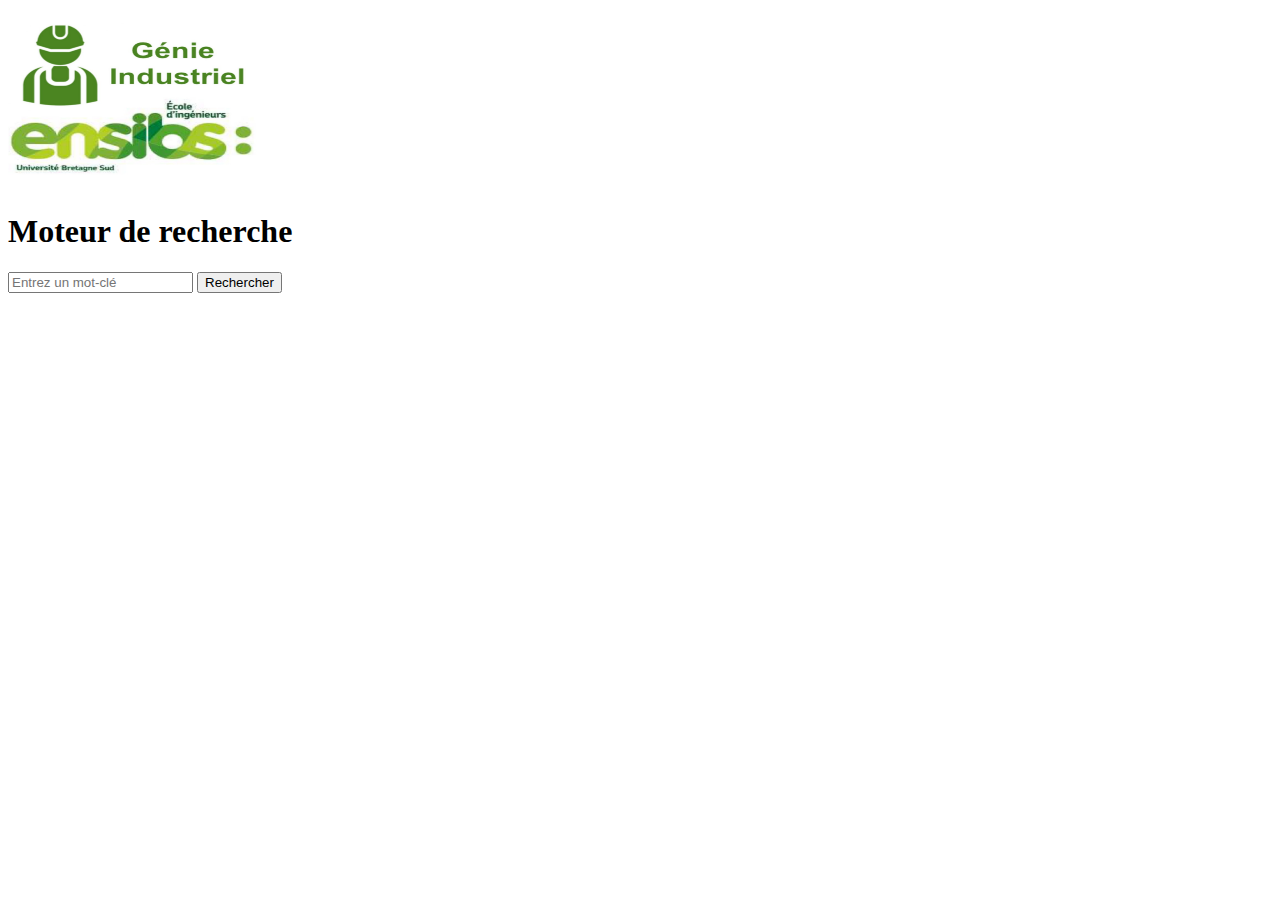
<file: recherche.html>
<!--page recherchejavascript:section resultat -->
<!DOCTYPE html>
<html lang="fr">
<head>
    <title>Recherchejavascript</title>
    <script src="recherche.js" defer></script><!--defer:forcer l'execution-->
</head>
<body>
    <!-- Lien vers la page1  -->
    <a href="Apprentissage.html"><img src="logoGI.jpg" width="250" height="180" alt="Logo"></a>

    <h1>Moteur de recherche</h1>

    <!-- Formulaire de recherche -->
    <form id="formulairerechercheJS">
        <!-- Champ de saisie pour le mot-clé -->
        <input type="text" id="recherche mot" placeholder="Entrez un mot-clé" required><!-- placeholder:texte indicatif dans le champ de saisi;required:champ obligatoire-->
        <!-- Bouton de soumission -->
        <button type="submit">Rechercher</button>
    </form>

    <!-- Div pour afficher les résultats de la recherche -->
    <div id="resultas">

   
    </div>
</body>
</html>
</file>
<file: stylepage1.css>
body, html{/*styles de base pour html et body pouir s'assurer que l'interrface utilisateur utilise toute la hauteur disponible et utilise une police lisible*/
    height : 100%;
    font-family: Arial;
    display: flex;
    flex-direction: column;
    }
*{
    box-sizing: border-box;
}
/*Configuration du background pour .bg-img*/
.bg-img{
    /*l'image utilisée*/
    background-image: url("image1.jfif");/*image de fond centrée*/
    min-height: 380px; /*hauteur minimale pour l'image de fond*/
    /*centrer l'image*/
    background-position:center ;
    background-size: cover; /*l'image de fond couvre tout l'espace disponible*/
}

.bg-img1{
    /*l'image utilisée*/
    background-image: url("fleur.webp");/*image de fond centrée*/
    min-height: 380px; /*hauteur minimale pour l'image de fond*/
    /*centrer l'image*/
    background-position:center ;
    background-size: cover; /*l'image de fond couvre tout l'espace disponible*/
}
/*style pour le conteneur du formulaire*/
.container {
    position:absolute; /*position absolue par rapport à son parent relatif .bg-img*/
    right:20px; /*marge autout du conteneur*/
    margin: 20px; /*marge autour du conteneur*/
    max-width:300px; /*largeur maximale du conteneur*/
    padding: 16px;/*espacement interne autour du contenu du conteneur*/
    background-color: white;
}
/*style pour les impputs*/
input[type=text], input[type=password]{
    width: 100%;/*prend toute la largeur du conteneur*/
    padding: 15px;
    margin-bottom: 22px;/* marge en bas pour séparrer les entrés*/
    border :none;
    background: whitesmoke;
}
/*style du bouton de soumission*/
.btn{
    background-color: green;
    color: white;
    padding: 16px 20px;/*padding autout du texte du bouton*/
    border: none;
    cursor: pointer;
    width: 100%; /*LARGEUR COMPL7TE DU CONTENEUR*/
}
/*formaliser le script*/
p,h3{
    color: dimgrey;
    font-size: 18 px;
}
        .button-style {
            background-color: green; /*couleur de fond */
            border: none; /*pas de bordure*/
            color: white; /*couleur du texte*/
            padding: 15px 32px; /*espacement interne*/
            text-align: center; /*alignement du texte*/
            text-decoration: none; /*pas de soulignement*/
            display: inline-block; /*type d'affichage*/
            font-size: 18px; /*taille du texte*/
            margin: 4px 2px; /*marge externex*/
            cursor: pointer; /*forme du curseur*/
            font-weight: bold; /*applique le style gras*/ }

            .button-style1 {
                background-color: lightblue; /*couleur de fond */
                border: none; /*pas de bordure*/
                color: #FD6C9E; /*couleur du texte*/
                padding: 15px 32px; /*espacement interne*/
                text-align: center; /*alignement du texte*/
                text-decoration: none; /*pas de soulignement*/
                display: inline-block; /*type d'affichage*/
                font-size: 18px; /*taille du texte*/
                margin: 4px 2px; /*marge externex*/
                cursor: pointer; /*forme du curseur*/
                font-weight: bold; /*applique le style gras*/ }
    

       a{
        color: green;
        font-size: 18px;
       }     
  span{ 
    color: dimgray;
  }
  .section1{
    background-color: whitesmoke; 
    color : dimgray; 
    width: 200px;
     height: auto; 
     font-size: 18px;
         padding: 20px; 
         margin: 10px;
  }
  .section2{
    background-color:  whitesmoke;
     color : green;
      width: 200px;
       height: auto; 
       font-size: 18px;
    padding: 20px;
     margin: 10px;
    
  }
  .section3{
   background-color:  whitesmoke; 
   color : green;
    width: 200px; 
    height: auto; 
    font-size: 18px;
    padding: 20px; 
    margin: 10px;
  }
  .main {
    display: flex;
        flex: 1; /*plusieurs sections côte à côte nombre de section après la 1ere section*/
        width: 70%; /*Ajoute des marges de 30% de chaque côté*/
        margin: 20px auto;

  }
  .content {
        width: 80%;
        padding: 20px;
  }
  .sectionsleft{
        width: 40%;
        display: flex;
        flex-direction:column ;
        padding: 20px;
  }
  .sectionleft{
    background-color: #f0f0f0;
    width: 230px;
    padding: 10px;
    margin: 10px;
  }
.containerleftright{
    display: flex;
    justify-content: space-between;
    width: 70%;
    margin: 5px auto; /*centre le contenu horizontalement*/

}

.left, .right{
width: 60%;
padding: 5px;
}
.button-container{
    margin: 20px 0;
    width: 70%;
    margin: 5px auto; /*centre le contenu horizontalement*/
}
  .button-container{
    width: 70%;
    margin: auto; /* centre le contenu horizontalement*/
  }
.containerceremony{
    width: 70%;
    margin: auto; /* centre le contenu horizontalement*/
}
.button-ceremony {
    background-color: green; /*couleur de fond du bouton*/
    color: white; /* couleur du texte*/
    border: 5px solid black; /* bordure dorée*/
    padding: 15px 40px; /* rspacement intérieur*/
    text-align: center; /* alignement du text*/
    font-size: 18px; /* taille de la police*/
    font-weight: bold; /* poids de lapolice*/
    margin: 10px 60px; /*marges*/
    border-radius: 10px; /* 10 coins arrondis*/
    box-shadow: 0 10px 15px green;/*0: effet, ombre*/
    font-family: 'Times New Roman'; /* typographie*/
}
.button-ceremony {
    font-family: 'Times New Roman'; /* typographie*/
}
.containerMedia{
    width: 100%;
    margin: auto; /* CENTRE LE CONTENU*/
}
.video-container{
    display: flex;
    justify-content: space-around; /*espacement égal entre les vidéos*/
    align-items: center;
    margin-top: 20px;
}
.video{
    flex: 1;
    margin: 10px;
}
iframe{ /*balise pour intégrer la vidéo youtube , avec des attributs:**/
width: 100%;
height: 350px;}

.container_informations {
    width: 80%;
    margin: 2PX auto; /*CENTRE LE CONTENU*/
    padding: 30px;
}
table, th, td { /*th colonne et td ligne*/
    border: 1px solid black;
    border-collapse: collapse; /*bordures adjacentes des cellules*/
}
th{
    text-align: left;
}
caption{
    caption-side: top; /*légende au dessus du tableau*/
    font-size: 18px;
    margin-bottom: 10px; /*espace entre la légende et le tableau*/
    font-weight: bold;
    text-align: center; /*centrer la légende*/
    color: green; /*couleur verte*/
}
/*styles spécifiques pour le 3ème tableau*/
.third-table{
    border: 1px solid black;
    border-collapse: collapse; /*bordures adjacentes des cellules*/;
}
.third-table tr:nth-child(even){
    background-color : rgba(150,212,212, 0.4);
}
.third-table th:nth-child(even), .third-table td:nth-child(even){
background-color : rgba(150,212,212, 0.4);
}
/* élément avec id "myfooter"*/
#myfooter {
    background-color: lightblue;
    color: black;
    padding: 40px;
    text-align: center;
}
/*pied de page avec bouton*/
#myfooterJS{
    font-size: 36px;
    text-align: center;
    margin-top: 50px;
    text-transform: uppercase; /*transformer le texte en majuscule*/
    letter-spacing: 2px;
}
#myfooterJS:hover { /* styles lorsque l'élément "myfooter" est eurvolé*/
color: green;
}

#button-myfooter {
    display: block; /* afficher en tant que bloc pour acquérir toute la largeur*/
    margin: 20px auto;
    border: black;
    cursor: pointer;
    background-color: lightblue; /* couleur du fond du bouton*/
    color: black; /*couleur du texte*/
    border: 5px solid black; /*Bordure*/
    padding: 15px 40px; /*espacement intérieur*/
    text-align: center; /*alignement du texte*/
    font-size: 22px; /*taille de la police*/
    font-weight: bold; /* poids de la police*/
    font-family: 'Times New Roman', Times, serif; /*typographie*/
}
#button-myfooter:hover{
    background-color: green;
}
 /*style pour l'iframe*/
 #Iframe_ENSIBS {
    border: 2px solid #2c3e50; 
    border-radius: 5px; /*coins arrondis*/
 }
 #Iframe_ENSIBS_a{
    color: #2980b9; /*couleur du texte des liens*/
    text-decoration: none; /*supprimer la décoration pra défaut (soulignement)*/
    font-weight: bold; /*texte en gras*/
 }
 #Iframe_ENSIBS_a_hover{
    text-decoration: underline;/*soulignée au survol*/
 }
 .fond{
    background-color: pink;
 }
 #button-myfooterA {
    display: block; /* afficher en tant que bloc pour acquérir toute la largeur*/
    margin: 20px auto;
    border: black;
    cursor: pointer;
    background-color: lightblue; /* couleur du fond du bouton*/
    color: black; /*couleur du texte*/
    border: 5px solid black; /*Bordure*/
    padding: 15px 40px; /*espacement intérieur*/
    text-align: center; /*alignement du texte*/
    font-size: 22px; /*taille de la police*/
    font-weight: bold; /* poids de la police*/
    font-family: 'Times New Roman', Times, serif; /*typographie*/
}
#button-myfooterA:hover{
    background-color: white;
}
</file>
